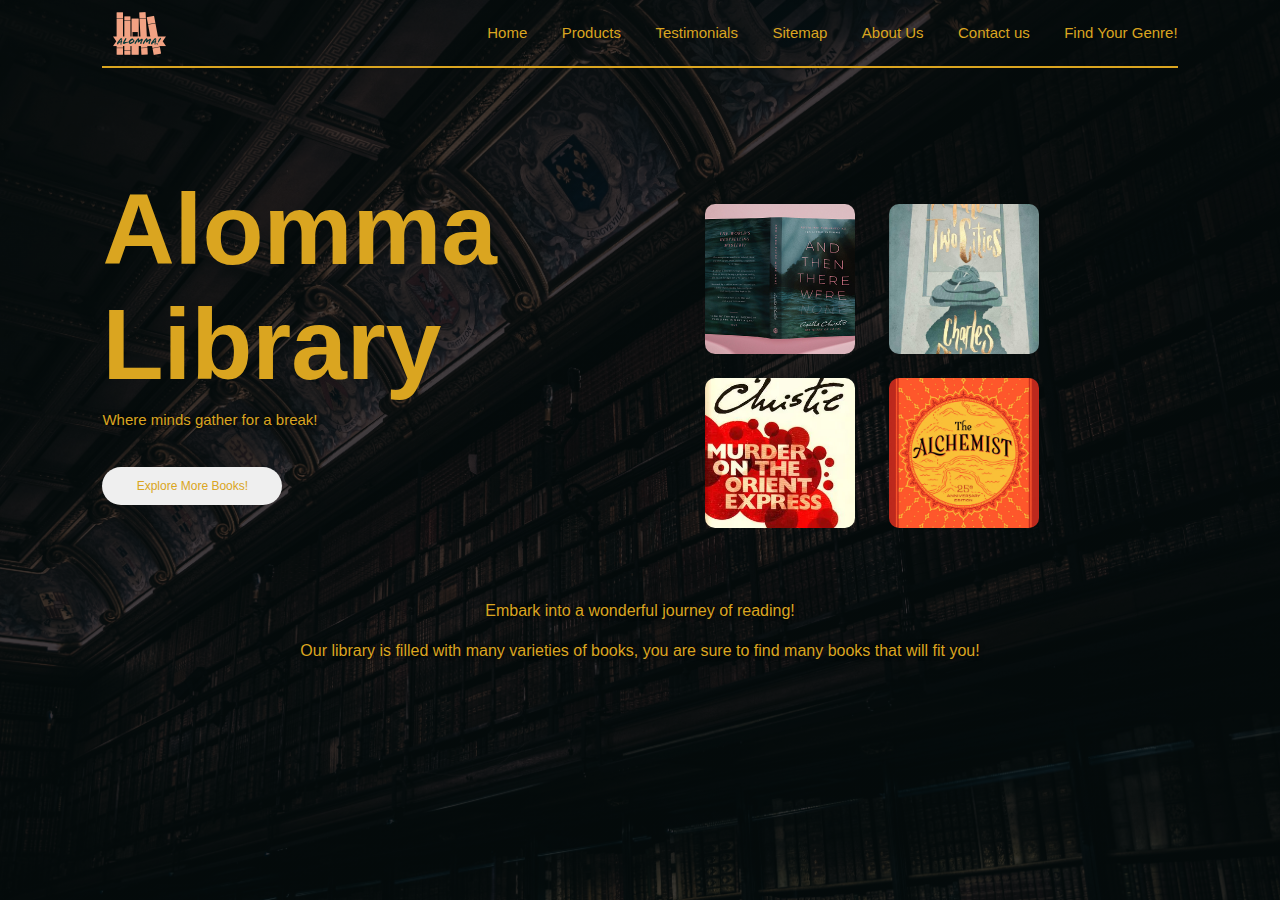
<file: index.html>
<!DOCTYPE html>
<head>
    <title>Library</title>
    <meta name="viewport" content="width=device-width, initial-scale=1.0">
    <link rel="stylesheet" href="style.css">
</head>
<body>
    
    <div class="container" style="background-image:linear-gradient(rgba(0, 0, 0, 0.7), rgba(0,0,0,0.7)), url(images/library.jpg);">
        
        <div class="navbar">
            <img src="images/logo2.png" class="logo">
            <nav>
                <ul class="container-sm md lg xl xxl">
                    <li><a href="index.html">Home</a></li>
                    <li><a href="products.html">Products</a></li>
                    <li><a href="Testimonials 2.html">Testimonials</a></li>
                    <li><a href="SiteMap 2.html">Sitemap</a></li>
                    <li><a href="About-Us2.html">About Us</a></li>
                    <li><a href="Contact-Us2.html">Contact us</a></li>
                    <li><a href="bookRecommendator.html">Find Your Genre!</a></li>
                                    </ul>
                                </nav>
                            </div>
            <div class="row">
                <div class="col">
                    <h1>Alomma Library</h1>
                    <p>Where minds gather for a break!</p>
                    <a href="products.html">
                        <button type="button">Explore More Books!</button>
                    </a>
                </div>
                <div class="col">
                    <div class="card card1"></div>
                    <div class="card card2"></div>
                    <div class="card card3"></div>
                    <div class="card card4"></div>
                </div>
            </div>
        </div>
        <div class="Greetings">
            <p>Embark into a wonderful journey of reading!</p><br>
            <p>Our library is filled with many varieties of books, you are sure to find many books that will fit you!</p>
        </div>
    </body>
</html>
</file>
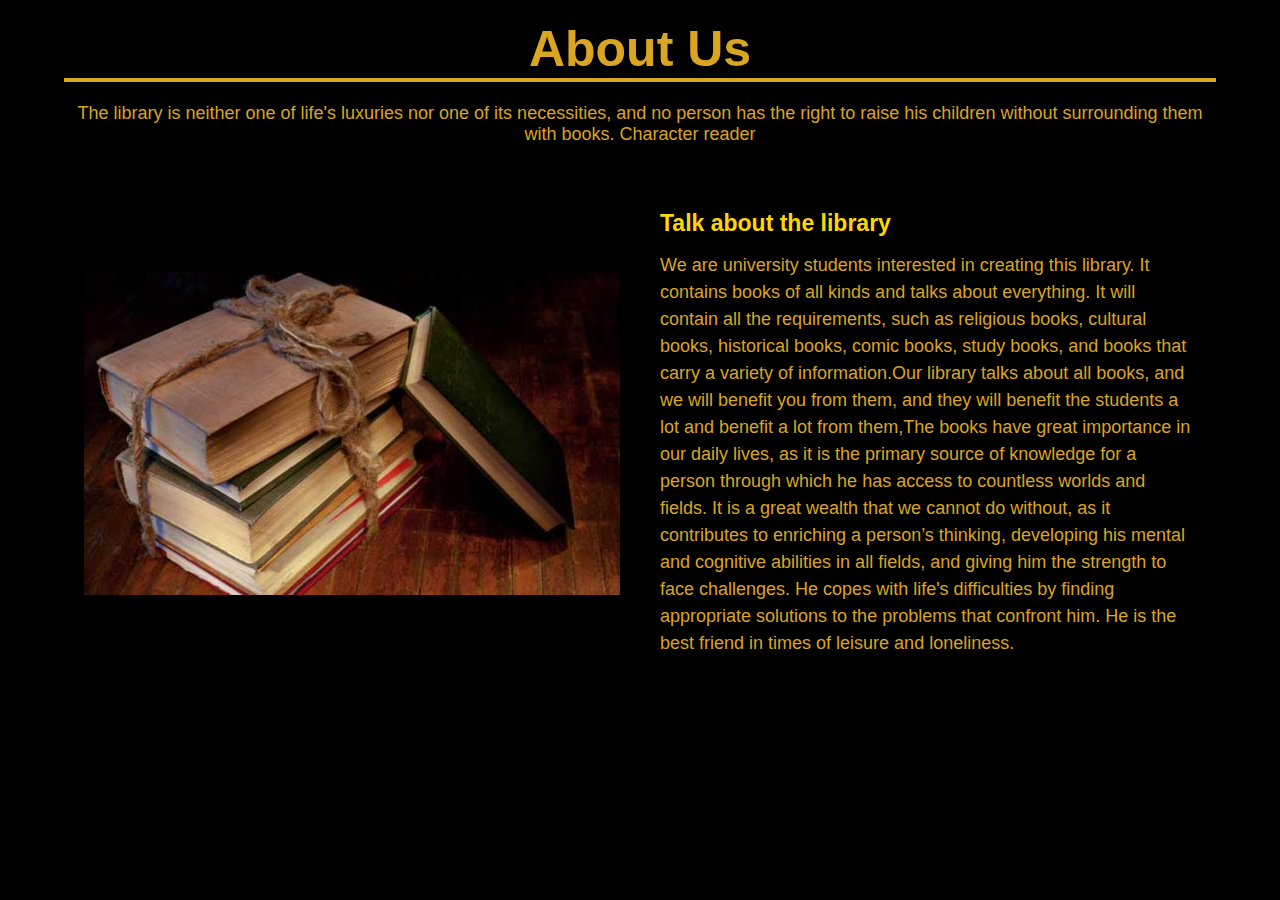
<file: About-Us2.html>
<!DOCTYPE html>
<head>
  <link href="https://cdn.jsdelivr.net/npm/bootstrap@5.3.2/dist/css/bootstrap.min.css" rel="stylesheet" integrity="sha384-T3c6CoIi6uLrA9TneNEoa7RxnatzjcDSCmG1MXxSR1GAsXEV/Dwwykc2MPK8M2HN" crossorigin="anonymous">
    <title>About Us</title>
    <link rel="stylesheet" type="text/css" href="style 1.css">
</head>
<body>
  <div class="heading">
    <h1>About Us</h1>
    <p>The library is neither one of life's luxuries nor one of its necessities, and no person has the right to raise his children without surrounding them with books. Character reader</p>
  </div>  
  <div class="container">
    <section class="about">
        <div class="about-image" >
            <img src="images/unnamed.jpg" class="img-fluid"  class="container-sm md lg xl xxl">
        </div>
        <div class="about-content">
            <h2>Talk about the library</h2>
            <p>We are university students interested in creating this library. It contains books of all kinds and talks about everything. It will contain all the requirements, such as religious books, cultural books, historical books, comic books, study books, and books that carry a variety of information.Our library talks about all books, and we will benefit you from them, and they will benefit the students a lot and benefit a lot from them,The books have great importance in our daily lives, as it is the primary source of knowledge for a person through which he has access to countless worlds and fields. It is a great wealth that we cannot do without, as it contributes to enriching a person’s thinking, developing his mental and cognitive abilities in all fields, and giving him the strength to face challenges. He copes with life's difficulties by finding appropriate solutions to the problems that confront him. He is the best friend in times of leisure and loneliness.

            </p>
           
        </div>
</section>
  </div>
  <script src="https://cdn.jsdelivr.net/npm/bootstrap@5.3.2/dist/js/bootstrap.bundle.min.js" integrity="sha384-C6RzsynM9kWDrMNeT87bh95OGNyZPhcTNXj1NW7RuBCsyN/o0jlpcV8Qyq46cDfL" crossorigin="anonymous"></script>
</body>
</html>
</file>
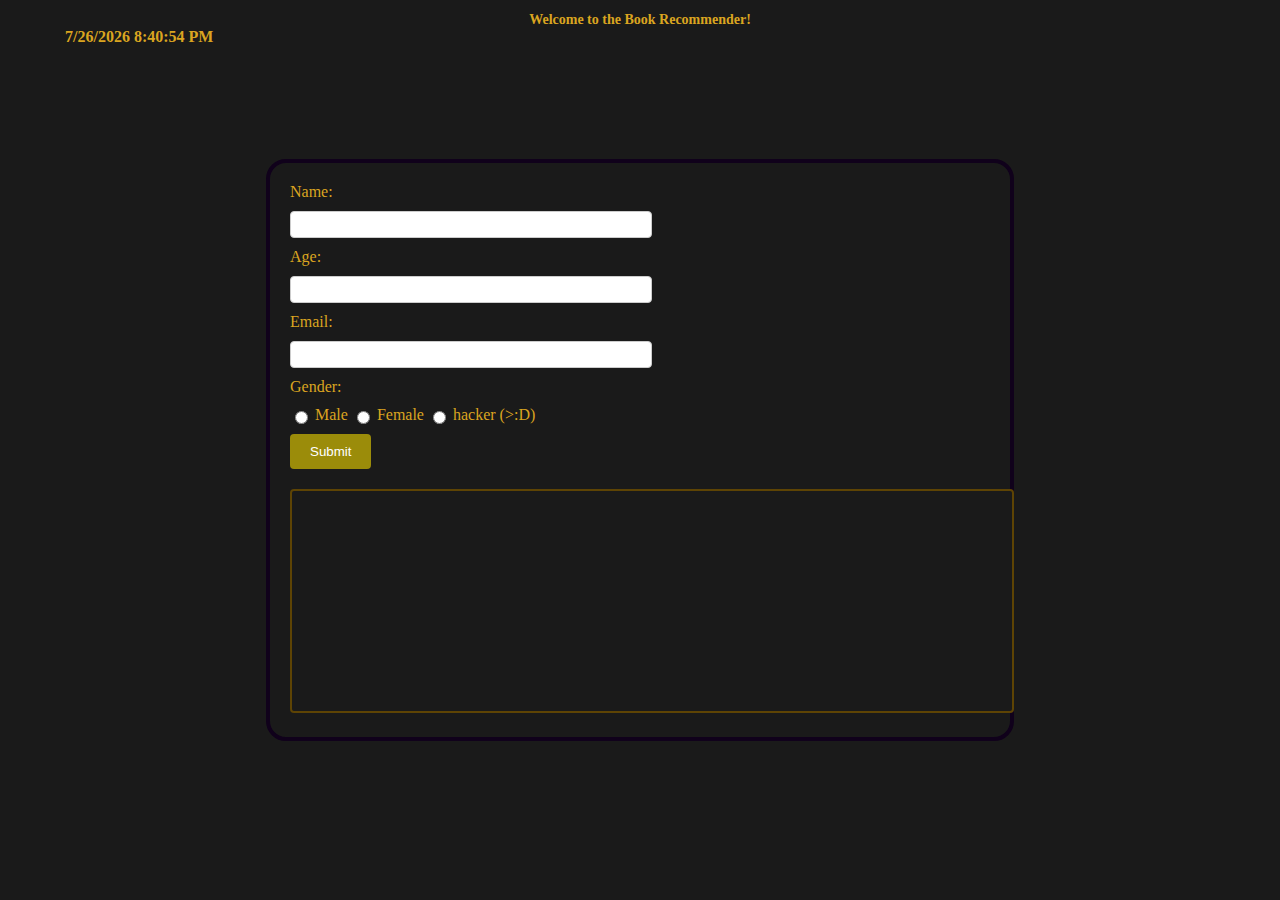
<file: bookRecommendator.html>
<!DOCTYPE html>
<html>
<head>
    <title>Book Recommendation Form</title>
    <meta name="viewport" content="width=device-width, initial-scale=1">
    <link href="https://cdn.jsdelivr.net/npm/bootstrap@5.3.2/dist/css/bootstrap.min.css" rel="stylesheet"
        integrity="sha384-T3c6CoIi6uLrA9TneNEoa7RxnatzjcDSCmG1MXxSR1GAsXEV/Dwwykc2MPK8M2HN" crossorigin="anonymous">
        <script src="https://cdn.jsdelivr.net/npm/bootstrap@5.3.2/dist/js/bootstrap.bundle.min.js"
        integrity="sha384-C6RzsynM9kWDrMNeT87bh95OGNyZPhcTNXj1NW7RuBCsyN/o0jlpcV8Qyq46cDfL"
        crossorigin="anonymous"></script>
    <style>
        body {
            display: flex;
            justify-content: center;
            align-items: center;
            height: 100vh;
            margin: 0;
            background-color: #1A1A1A;
        }
        h2 {
            position: absolute;
            top: 0;
        }

        #form {
            position: relative;
            border: 4px solid #10011b; 
            padding: 20px;
            border-radius: 20px;
            background-color: #1A1A1A;
            max-width: 700px;
            width: 100%;
        }

        label {
            display: inline-block;
            margin-bottom: 10px;
            color: goldenrod;
        }

        input[type="text"],
        input[type="number"],
        input[type="email"] {
            width: 50%;
            margin-bottom: 10px;
            border: 1px solid #ccc;
            border-radius: 4px;
            background-color: #FFFFFF;
            color: #000000;
            padding: 5px;
        }

        input[type="radio"] {
            display: inline-block;
            vertical-align: middle;
            color: #FFFFFF;
        }
       

        input[type="submit"] {
            background-color: #9b8c0a;
            color: white;
            padding: 10px 20px;
            border: none;
            border-radius: 4px;
            cursor: pointer;
        }

        input[type="submit"]:hover {
            background-color: #867a09;
        }

        #output {
            margin-top: 20px;
            color: goldenrod;
            border: 2px solid rgb(94, 68, 4);
            padding: 10px;
            border-radius: 4px;
            width: 100%;
            height: 200px;
            resize: none;
            line-height: 1.5;
            background-color: #1A1A1A;
        }

        #output p {
            margin-bottom: 10px;
        }

        #output span {
            font-weight: bold;
        }

        #nameError,
        #ageError,
        #emailError,
        #genderError {
            display: none;
        }

        #date_time {
            color: goldenrod;
            position: absolute;
            top: 10px;
            left: 10px;
            font-size: 18px;
            font-weight: bold;
        }
        span{
            color: rgb(109, 10, 10);
        }
        @media only screen and (min-width: 320px){
            #date_time {
            font-size: 16px;
            transform: translate(55px,5px);
            
        }
        h2{
            font-size: 14px;
        }
        }
        @media only screen and (min-width: 2560px){
            h2{
                font-size: 36px;
            }
        }
    </style>
</head>
<body>
    <h2 id="date_time"></h2>
   
    <h2 id="welcome" style="color: goldenrod;">Welcome to the Book Recommender!</h2>
    <form id="form">
        <label>Name:</label><br>
        <input type="text" id="name" name="name"><span id="nameError"> &nbsp;This field is required.</span><br>
        <label>Age:</label><br>
        <input type="number" id="age" name="age"><span id="ageError"> &nbsp; This field is required.</span><br>
        <label>Email:</label><br>
        <input type="email" id="email" name="email"><span id="emailError"> &nbsp; This field is required.</span><br>
        <label>Gender:</label><br>
        <input type="radio" id="male" name="gender" value="male">
        <label>Male</label>
        <input type="radio" id="female" name="gender" value="female">
        <label>Female</label>
        <input type="radio" id="hacker" name="gender" value="hacker">
        <label>hacker (>:D)</label>
        <span id="genderError"> &nbsp; This field is required.</span><br>
        <input type="submit" value="Submit" class="btn btn-primary">
        <textarea id="output"></textarea>
    </form>
    <script>
        var d = new Date();
        document.getElementById('date_time').innerHTML = d.toLocaleDateString() + ' ' + d.toLocaleTimeString();
            document.getElementById('form').addEventListener('submit', function(event) {
            event.preventDefault();
            var name = document.getElementById('name').value;
            var age = document.getElementById('age').value;
            var email = document.getElementById('email').value;
            var male = document.getElementById('male').checked;
            var female = document.getElementById('female').checked;
            var hacker = document.getElementById('hacker').checked;
            var gender;

            if (male) {
                gender = 'male';
            } else if (female) {
                gender = 'female';
            }
         else if (hacker) {
                gender = 'hacker >:D';
            }

            var allFieldsFilled = true;

            if (!name) {
                document.getElementById('nameError').style.display = 'inline';
                allFieldsFilled = false;
            } else {
                document.getElementById('nameError').style.display = 'none';
            }

            if (!age) {
                document.getElementById('ageError').style.display = 'inline';
                allFieldsFilled = false;
            } else {
                document.getElementById('ageError').style.display = 'none';
            }

            if (!email) {
                document.getElementById('emailError').style.display = 'inline';
                allFieldsFilled = false;
            } else {
                document.getElementById('emailError').style.display = 'none';
            }

            if (!gender) {
                document.getElementById('genderError').style.display = 'inline';
                allFieldsFilled = false;
            } else {
                document.getElementById('genderError').style.display = 'none';
            }

            if (allFieldsFilled) {
                var book = getBook(age, gender);
                document.getElementById('output').innerHTML = "Name: " + name + "\n" +
                 "Age: " + age + "\n" +
                  "Email: " + email + "\n" +
                   "Gender: " + gender + "\n" +
                    "Recommended Book Genre: " + book;
            }
        });

        function getBook(age,gender) {
            if (gender === 'female') {
                if (age >= 1 && age <= 20) {
                    return 'Fantasy';
                } else if (age > 20 && age <= 30) {
                    return 'Mystery';
                } else if (age > 30 && age <= 100) {
                    return 'Literature';
                }
            } else if (gender === 'male') {
                if (age >= 1 && age <= 20) {
                    return 'Action';
                } else if (age > 20 && age <= 30) {
                    return 'Thriller';
                } else if (age > 30 && age <= 100) {
                    return 'Philosophy';
                }
            }
            else if (gender === 'hacker >:D') {
                if (age >= 1 && age <= 20) {
                    return 'hacker >:D';
                } else if (age > 20 && age <= 30) {
                    return 'hacker >:D';
                } else if (age > 30 && age <= 100) {
                    return 'hacker >:D';
                }
            }
        }
    </script>
</body>
</html>
</file>
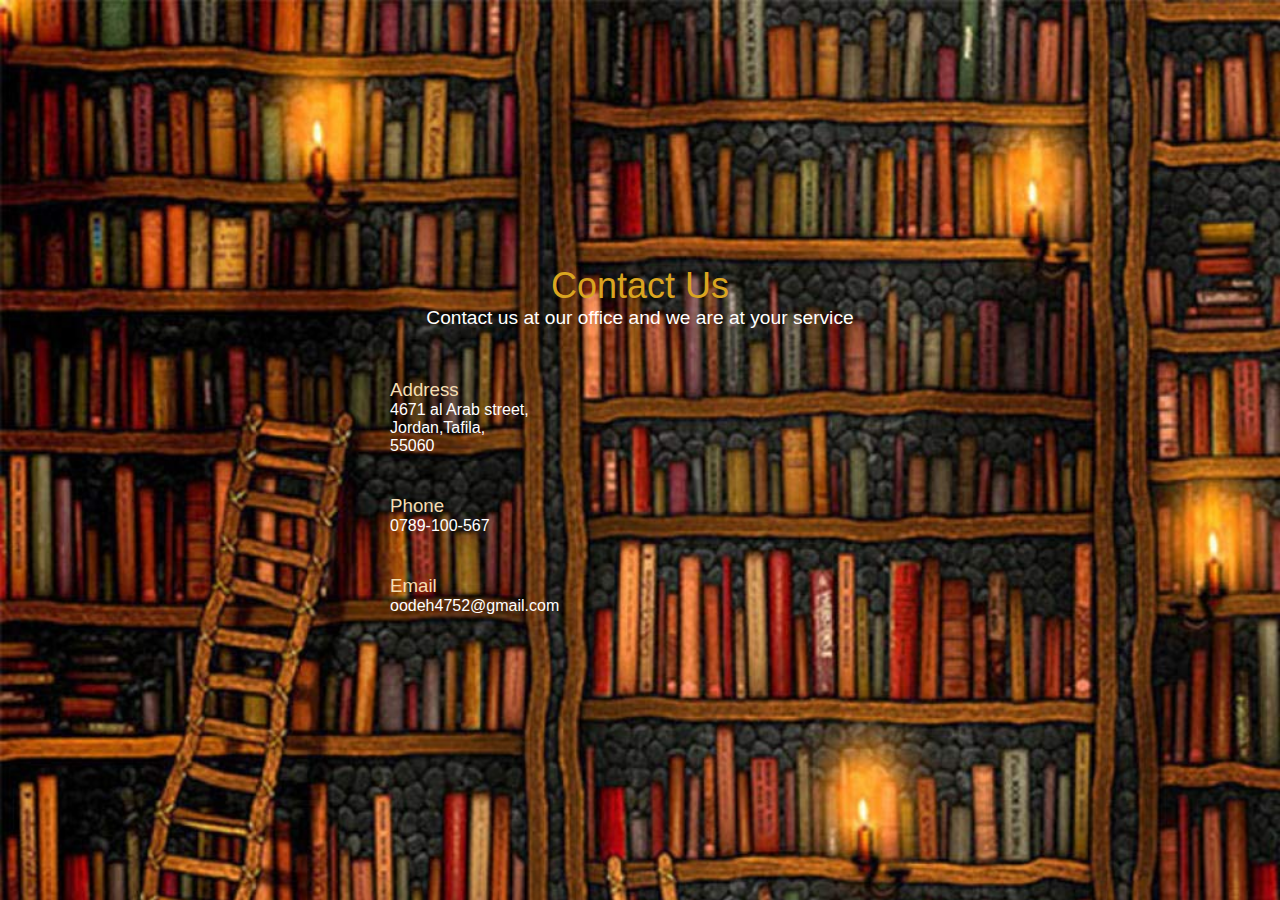
<file: Contact-Us2.html>
<!DOCTYPE html>
<head>
    <link href="https://cdn.jsdelivr.net/npm/bootstrap@5.3.2/dist/css/bootstrap.min.css" rel="stylesheet" integrity="sha384-T3c6CoIi6uLrA9TneNEoa7RxnatzjcDSCmG1MXxSR1GAsXEV/Dwwykc2MPK8M2HN" crossorigin="anonymous">

    <title>Respon sive contact Us Page</title>
    <link rel="stylesheet" type="text/css" href="style 1.css">
</head>
<body class="container-sm md lg xl xxl">
    <section class="contact">
       <div class="content">
        <h2>Contact Us</h2>
        <p>Contact us at our office and we are at your service</p>   
    </div> 
    <div class="cont">
        <div class="contactInfo">
            <div class="box">
            
                <div class="text">
                    <h3>Address</h3>
                    <p>4671 al Arab street,<br> Jordan,Tafila,<br> 55060</p>
                </div>
            </div>
            <div class="box">
            
                <div class="text">
                    <h3>Phone</h3>
                    <p>0789-100-567</p>
                </div>
            </div>
            <div class="box">
                <div class="text">
                    <h3>Email</h3>
                    <p>oodeh4752@gmail.com</p>
                </div>
            </div>
        </div>
    </div>
    </section>
    <script src="https://cdn.jsdelivr.net/npm/bootstrap@5.3.2/dist/js/bootstrap.bundle.min.js" integrity="sha384-C6RzsynM9kWDrMNeT87bh95OGNyZPhcTNXj1NW7RuBCsyN/o0jlpcV8Qyq46cDfL" crossorigin="anonymous"></script>
</body>
</html>
</file>
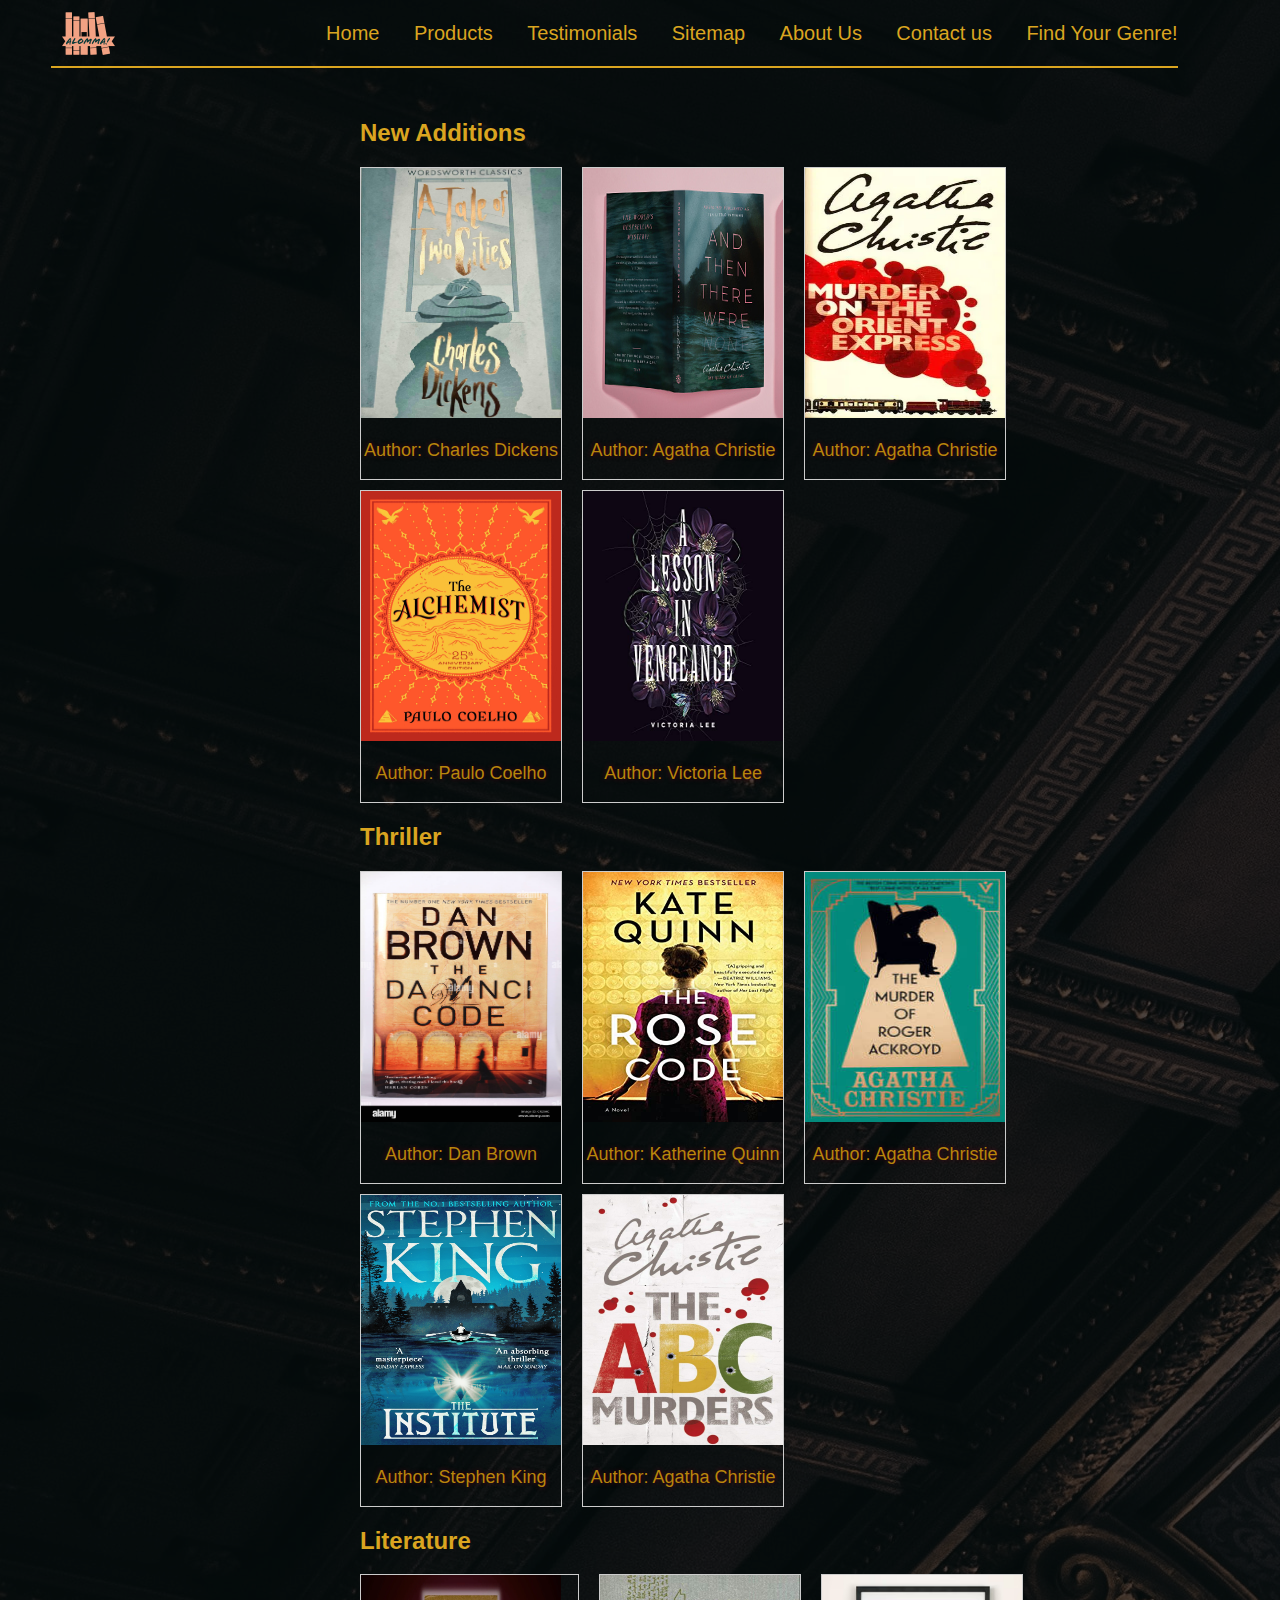
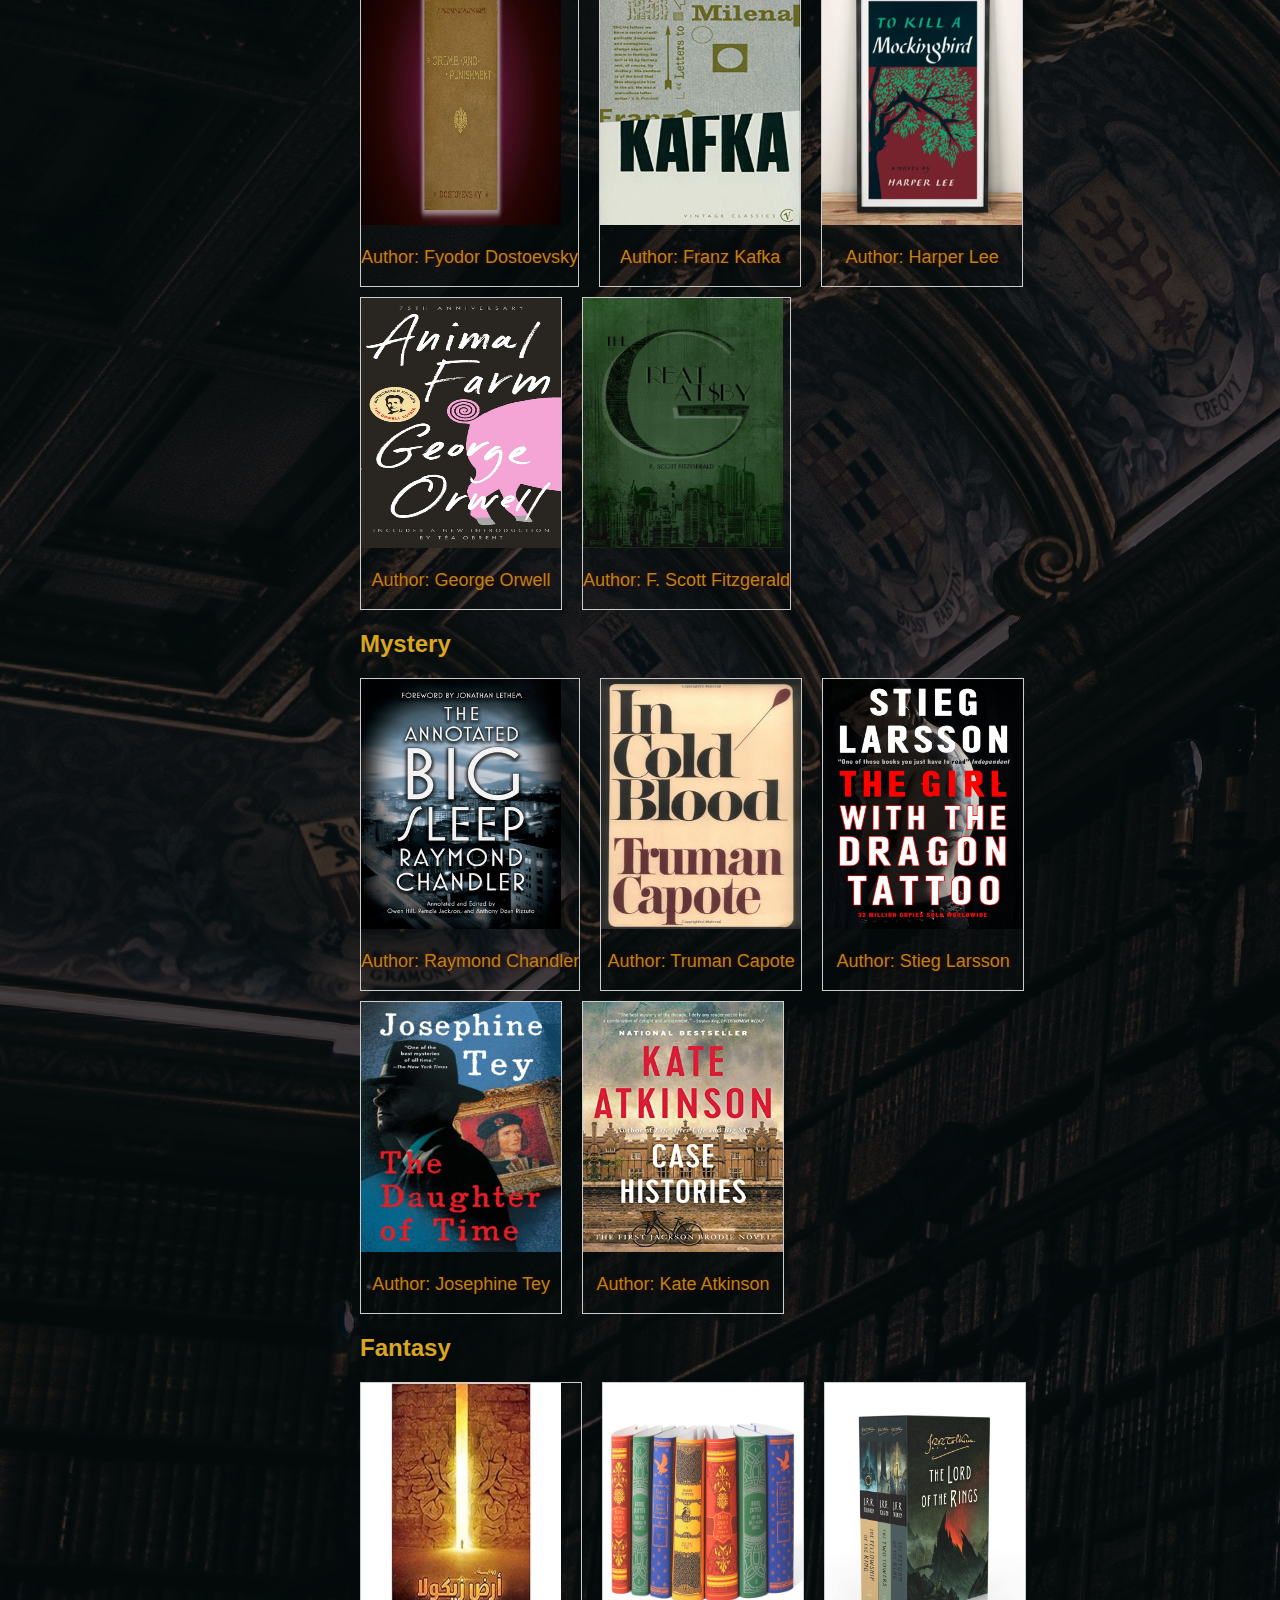
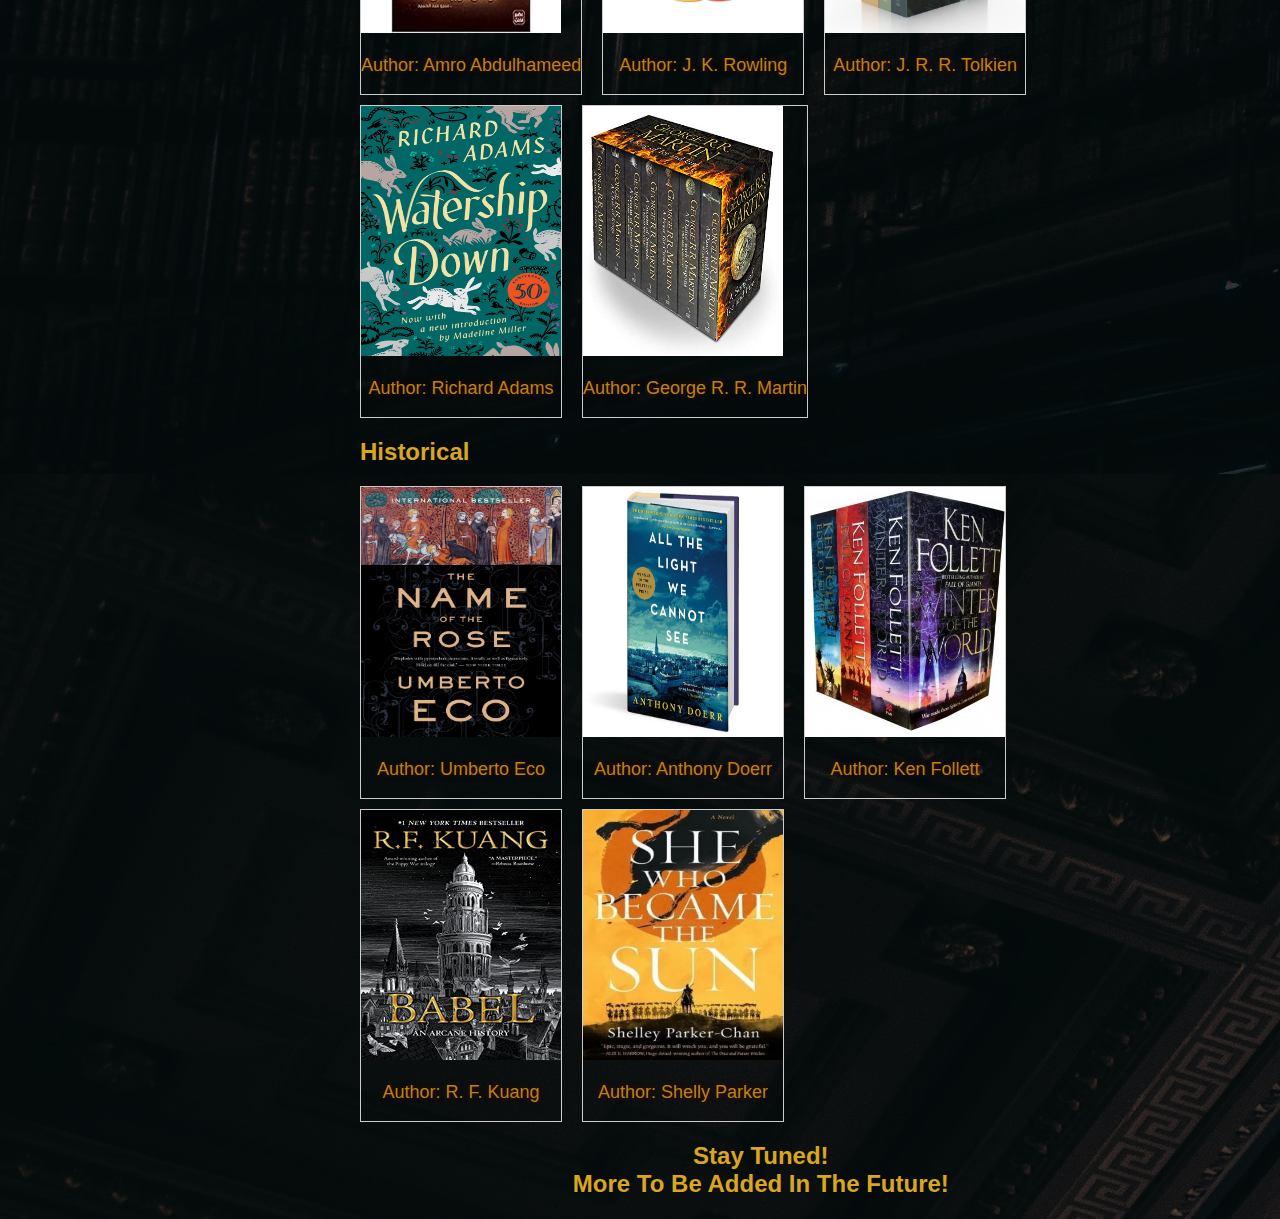
<file: products.html>
<!DOCTYPE html>
<html>
    <head>
        
        <style>
            html{
                scroll-behavior: smooth;
            }
body {margin:0;
    width: 100%;
    height: 100vh;
    padding-left: 4%;
    padding-right: 8%;
    box-sizing: border-box;
    font-family: 'Franklin Gothic Medium', 'Arial Narrow', Arial, sans-serif;
}


.navbar{
    height: 66px;
    display: flex;
    align-items: center;
    border-bottom: 2px solid goldenrod;
}
.logo{
    width: 75px;
    cursor: pointer;
}
nav{
    flex: 1;
    text-align: right;
    padding-bottom: 15px;
    padding-top: 15px;
}
nav ul li{
    list-style: none;
    display: inline-block;
    margin-left: 30px;
}
nav ul li a{
    text-decoration: none;
    color:goldenrod;
    font-size: 20px;
}
.section-body{
    
    padding-top: 30px;
    padding-left: 15px;
}
.section-body h2{
    color: goldenrod;
}

.section-body h4{
    font-size: large;
    color: #4F0016;
}

.section-body ul {
    list-style-type: none;
    width: 200%;
    background-color: #FFDCCE;
    height: auto;
    overflow: auto;
    transform: translateY(45px);
  }
  
  .section-body  li a {
    display: block;
    color:#4F0016;
    padding: 8px 16px;
    text-decoration: none;
    border-radius: 5px;
  }
  .card{
    border: 1px solid #ccc;
    transition: transform 0.5s;
  }
  
  .card:hover {
    border: 1px solid gold;
    transform: translateY(-10px);
  }
  
.gallery{
    
    display: flex;
    flex-direction: row; 
    column-gap: 20px;
    flex-wrap: wrap;
    row-gap: 10px;
}

div.desc {
    text-align: center;
    width: 100%;
 }
 div.desc p{
    font-size: 18px;
    color: darkgoldenrod;
    text-align: center;
    text-shadow: 0 0 5px #4F0016;
 }

 .gallery img{
    height: 250px;
    width:200px;
}

        </style>
        <title>Products</title>
    </head>
    <body style="background-image:linear-gradient(rgba(0, 0, 0, 0.7), rgba(0,0,0,0.7)), url(images/library.jpg);">
        <div class="navbar">
            <img src="images/logo2.png" class="logo">
            <nav>
                <ul class="container-sm md lg xl xxl">
                    <li><a href="index.html">Home</a></li>
                    <li><a href="products.html">Products</a></li>
                    <li><a href="Testimonials 2.html">Testimonials</a></li>
                    <li><a href="SiteMap 2.html">Sitemap</a></li>
                    <li><a href="About-Us2.html">About Us</a></li>
                    <li><a href="Contact-Us2.html">Contact us</a></li>
                    <li><a href="bookRecommendator.html">Find Your Genre!</a></li>
                                    </ul>
                                </nav>
                            </div>
                            <div class="section-body">
                              <div class="gallery-main" style="margin-left:25%;padding:1px 16px;">
                                    <div class="New Additions" id="NewAdditions">
                                        <h2>New Additions</h2>
                                        <div class="gallery">
                                            <div class="card">
                                                    <img src="images/book2.jpg">
                                                <div class="desc">
                                                    <p>Author: Charles Dickens</p>
                                                </div>
                                            </div>

                                            <div class="card">
                                                    <img src="images/book1.jpg">
                                                <div class="desc">
                                                    <p>Author: Agatha Christie</p>
                                                </div>
                                            </div>

                                            <div class="card">
                                                    <img src="images/book3.jpg">
                                                <div class="desc">
                                                    <p>Author: Agatha Christie</p>
                                                </div>
                                            </div>

                                            <div class="card">
                                                    <img src="images/book4.jpg">
                                                <div class="desc">
                                                    <P>Author: Paulo Coelho</P>
                                                </div>
                                            </div>

                                            <div class="card">
                                                    <img src="images/book5.jpg">
                                                <div class="desc">
                                                    <p>Author: Victoria Lee</p>
                                                </div>
                                            </div>

                                        </div>
                                    </div>
                                        <div class="Thriller" id="Thriller">
                                            <h2>Thriller</h2>
                        
                                            <div class="gallery">
                                                <div class="card">

                                                        <img src="images/thriller1.jpg">

                                                    <div class="desc">
                                                        <p>Author: Dan Brown</p>
                                                    </div>
                                                </div>

                                                <div class="card">
                                                    <img src="images/thriller2.jpg">
                                                <div class="desc">
                                                    <p>Author: Katherine Quinn</p>
                                                </div>
                                            </div>
                                              <div class="card">
                                                    <img src="images/thriller3.jpg">
                                                <div class="desc">
                                                    <p>Author: Agatha Christie</p>
                                                </div>
                                            </div>
                        
                                            <div class="card">
                                                    <img src="images/thriller4.jpg">
                                                <div class="desc">
                                                    <p>Author: Stephen King</p>
                                                </div>
                                            </div>
                        
                                            <div class="card">
                                                    <img src="images/thriller5.jpg">
                                                <div class="desc">
                                                    <p>Author: Agatha Christie</p>
                                                </div>
                                            </div>
                                        </div>
                                         <div class="Literature col-md-3" id="Literature">
                                        <h2>Literature</h2>
                                       
                                            <div class="gallery">
                                                <div class="card">

                                                        <img src="images/lit1.webp">

                                                    <div class="desc">
                                                        <p>Author: Fyodor Dostoevsky</p>
                                                    </div>
                                                </div>

                                                <div class="card">
                                                    <img src="images/lit2.jpg">
                                                <div class="desc">
                                                    <p>Author:  Franz Kafka</p>
                                                </div>
                                            </div>
                                              <div class="card">
                                                    <img src="images/lit3.jpg">
                                                <div class="desc">
                                                    <p>Author: Harper Lee</p>
                                                </div>
                                            </div>
                        
                                            <div class="card">
                                                    <img src="images/lit4.jpg">
                                                <div class="desc">
                                                    <p>Author:  George Orwell</p>
                                                </div>
                                            </div>
                        
                                            <div class="card">
                                                    <img src="images/lit5.jpg">
                                                <div class="desc">
                                                    <p>Author: F. Scott Fitzgerald</p>
                                                </div>
                                            </div>
                                          </div>
                                        </div>
                                    <div class="Mystery" id="Mystery">
                                        <h2>Mystery</h2>
                                            <div class="gallery">
                                                <div class="card">

                                                        <img src="images/mystery1.jpg">

                                                    <div class="desc">
                                                        <p>Author: Raymond Chandler</p>
                                                    </div>
                                                </div>
                                                <div class="card">
                                                    <img src="images/mystery2.jpg">
                                                <div class="desc">
                                                    <p>Author: Truman Capote</p>
                                                </div>
                                            </div>
                                              <div class="card">
                                                    <img src="images/mystery3.jpg">
                                                <div class="desc">
                                                    <p>Author: Stieg Larsson</p>
                                                </div>
                                            </div>
                        
                                            <div class="card">
                                                    <img src="images/mystery4.jpg">
                                                <div class="desc">
                                                    <p>Author: Josephine Tey</p>
                                                </div>
                                            </div>
                                            <div class="card">
                                                    <img src="images/mystery5.jpg">
                                                <div class="desc">
                                                    <p>Author: Kate Atkinson</p>
                                                </div>
                                            </div>
                                        </div>
                                    </div>
                                    <div class="Fantasy" id="Fantasy">
                                        <h2>Fantasy</h2>
                                            <div class="gallery">
                                                <div class="card">

                                                        <img src="images/fantasy1.jpg">

                                                    <div class="desc">
                                                        
                                                        <p>Author: Amro Abdulhameed</p>
                                                    </div>
                                                </div>
                                                <div class="card">
                                                    <img src="images/fantasy2.jpg">
                                                <div class="desc">
                                                    <p>Author: J. K. Rowling</p>
                                                </div>
                                            </div>
                                              <div class="card">
                                                    <img src="images/fantasy3.jpg">
                                                <div class="desc">
                                                    <p>Author: J. R. R. Tolkien</p>
                                                </div>
                                            </div>
                                            <div class="card">
                                                    <img src="images/fantasy4.jpg">
                                                <div class="desc">
                                                    <p>Author: Richard Adams</p>
                                                </div>
                                            </div>
                        
                                            <div class="card">
                                                    <img src="images/fantasy5.jpg">
                                                <div class="desc">
                                                    <p>Author: George R. R. Martin</p>
                                                </div>
                                            </div>
                                        </div>
                                    </div> 
                                    <div class="Historical" id="Historical">
                                        <h2>Historical</h2>   
                                            <div class="gallery">
                                                <div class="card">

                                                        <img src="images/historical1.jpg">

                                                    <div class="desc">
                                                        <p>Author: Umberto Eco</p>
                                                    </div>
                                                </div>
                                                <div class="card">
                                                    <img src="images/historical2.jpg">
                                                <div class="desc">
                                                    <p>Author: Anthony Doerr</p>
                                                </div>
                                            </div>
                                              <div class="card">
                                                    <img src="images/historical3.jpg">
                                                <div class="desc">
                                                    <p>Author: Ken Follett</p>
                                                </div>
                                            </div>
                        
                                            <div class="card">
                                                    <img src="images/historical4.jpg">
                                                <div class="desc">
                                                    <p>Author: R. F. Kuang</p>
                                                </div>
                                            </div>
                                            <div class="card">
                                                    <img src="images/Historical5.jpg">
                                                <div class="desc">
                                                    <p>Author: Shelly Parker</p>
                                                </div>
                                            </div>
                                        </div>
                                    </div>  
                                    <h2 style="text-align: center;">Stay Tuned!<br>More To Be Added In The Future!</h2>   
                            </div>
                              </div>
                            </div>
                            
                        </body>
                    </html>
</file>
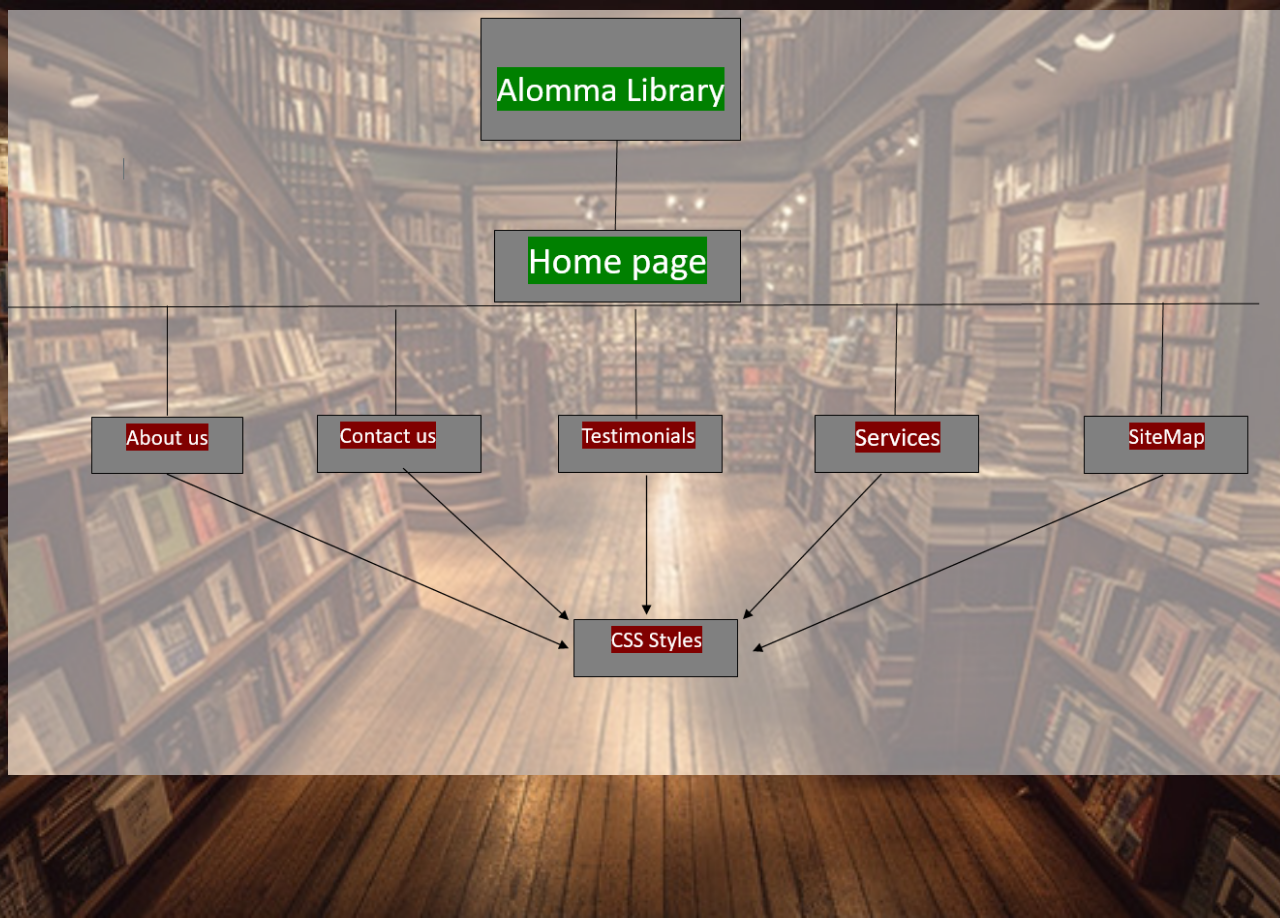
<file: SiteMap 2.html>
<!DOCTYPE html>
<html lang="en">
<head>
    <meta name="viewport" content="width=device-width, initial-scale=1">
    <link href="https://cdn.jsdelivr.net/npm/bootstrap@5.3.2/dist/css/bootstrap.min.css" rel="stylesheet" integrity="sha384-T3c6CoIi6uLrA9TneNEoa7RxnatzjcDSCmG1MXxSR1GAsXEV/Dwwykc2MPK8M2HN" crossorigin="anonymous">
    <title>Sitemap</title>
    <style>
        img{
            width: 100%;
            height: 100%;
            display: block;
            margin: 10px auto 112px;
        }
    </style>
</head>
<body class="img-fluid" style="background-image:url(images/Back.jpg); background-repeat: no-repeat;  background-position: center; background-size: cover; width: 100%; height: 100vh; box-sizing: border-box; ">
   
  <div class="img-fluid" class="container-sm md lg xl xxl">
    <img src="images/SiteMapImg.png" >
  </div>
     
  
    
    <script src="https://cdn.jsdelivr.net/npm/bootstrap@5.3.2/dist/js/bootstrap.bundle.min.js" integrity="sha384-C6RzsynM9kWDrMNeT87bh95OGNyZPhcTNXj1NW7RuBCsyN/o0jlpcV8Qyq46cDfL" crossorigin="anonymous"></script>
</body>
</html>
</file>
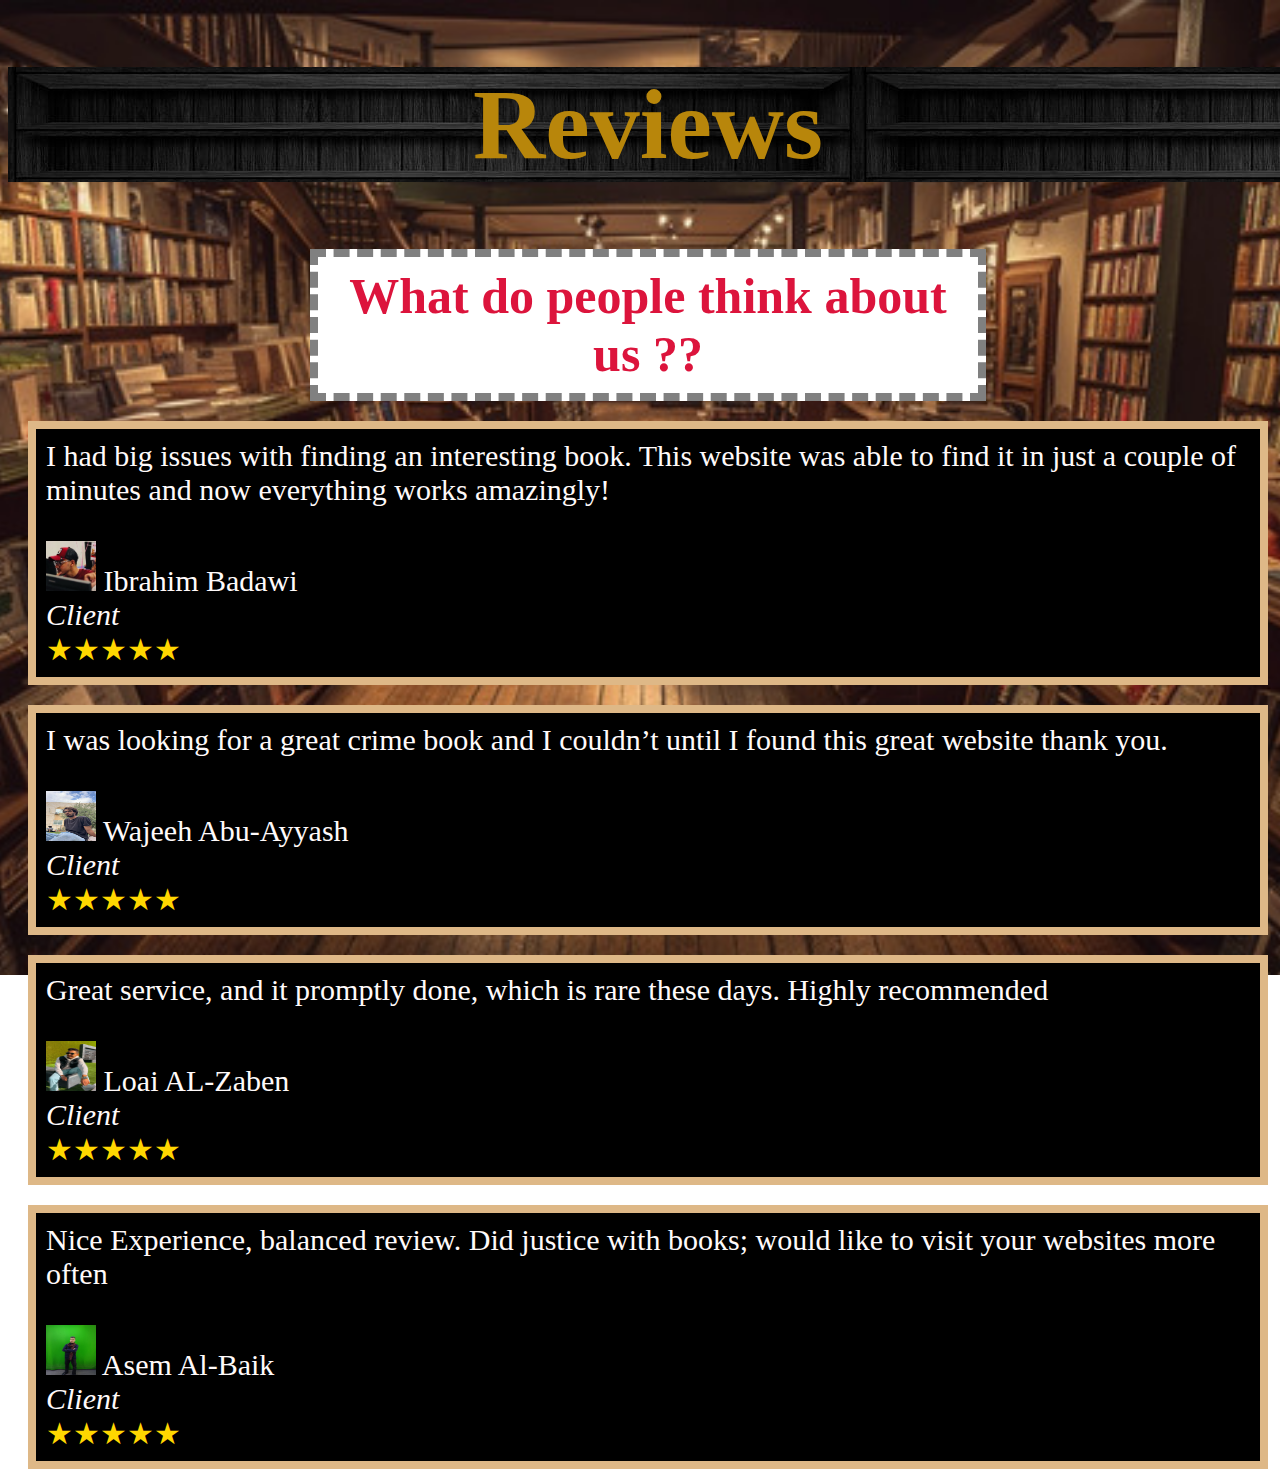
<file: Testimonials 2.html>
<!DOCTYPE html>
<html lang="en">
<head>
    <link href="https://cdn.jsdelivr.net/npm/bootstrap@5.3.2/dist/css/bootstrap.min.css" rel="stylesheet" integrity="sha384-T3c6CoIi6uLrA9TneNEoa7RxnatzjcDSCmG1MXxSR1GAsXEV/Dwwykc2MPK8M2HN" crossorigin="anonymous">
    <title>Testimonials</title>
    <style>
        body {
            background-image: url(images/Back.jpg);
            background-repeat: no-repeat;
            background-position: center;
            background-size: cover;
            width: 100%;
            height: 100vh;
            box-sizing: border-box;
        }

        header {
            background-image: url(images/BG4.jpg);
            color: darkgoldenrod;
            font-size: 50px;
            position: relative;
            text-align: center;
        }

        p {
            border: 8px solid burlywood;
            padding: 10px;
            margin: 20px;
            background-color: black;
            color: snow;
            font-size: 30px;
        }

        .S {
            color: gold;
        }

        #Para {
            text-align: center;
            border: 8px gray dashed;
            background-color: white;
            color: black;
            width: 50%; /* Adjust the width as needed */
            font-size: 50px;
            margin: 0 auto; /* This centers the element horizontally */
            margin-bottom: 20px; /* Added space below the heading */
        }
    </style>
</head>
<body>
    <header class="container"><h1>Reviews</h1></header>
    <div>
        <p id="Para" class="container"> <strong style="color: crimson;"> What do people think about us ?? </strong></p>
    </div>
    <div class="container">
        <div class="row">
            <div class="col-lg-6">
                <p>I had big issues with finding an interesting book. This website was able to find it in just a couple of minutes and now everything works amazingly! <br> <br> <img src="images/Ibrahim.jpeg" alt="Ibrahim.jpg" width="50" height="50"> Ibrahim Badawi<br><em style="left: 200px;">Client</em> <br> <h class="S">★★★★★</h> </p>
            </div>
            <div class="col-lg-6">
                <p>I was looking for a great crime book and I couldn’t until I found this great website thank you.<br><br><img src="images/Wajeeh.jpeg" alt="Wajeeh.jpg" width="50" height="50"> Wajeeh Abu-Ayyash<br><em>Client</em> <br> <h class="S">★★★★★</h></p>
            </div>
            <div class="col-lg-6">
                <p>Great service, and it promptly done, which is rare these days. Highly recommended <br> <br><img src="images/Loai.jpeg" alt="Loai.jpg" width="50" height="50"> Loai AL-Zaben <br><em>Client</em> <br> <h class="S">★★★★★</h> </p>
            </div>
            <div class="col-lg-6">
                <p>Nice Experience, balanced review. Did justice with books; would like to visit your websites more often <br> <br> <img src="images/Asem.jpeg" alt="" height="50" width="50"> Asem Al-Baik <br><em>Client</em> <br> <h class="S">★★★★★</h></p>
            </div>
        </div>
    </div>
    <script src="https://cdn.jsdelivr.net/npm/bootstrap@5.3.2/dist/js/bootstrap.bundle.min.js" integrity="sha384-C6RzsynM9kWDrMNeT87bh95OGNyZPhcTNXj1NW7RuBCsyN/o0jlpcV8Qyq46cDfL" crossorigin="anonymous"></script>
</body>
</html>
</file>
<file: style.css>
*{
    margin: 0;
    padding: 0;
    font-family: 'Franklin Gothic Medium', 'Arial Narrow', Arial, sans-serif;
}
.container{
    width: 100%;
    height: 100vh;
    background-position: center;
    background-size: cover;
    padding-left: 8%;
    padding-right: 8%;
    box-sizing: border-box;
    position: relative;
}
.logo{
    width: 75px;
    cursor: pointer;
}
.navbar{
    height: 66px;
    display: flex;
    align-items: center;
    border-bottom: 2px solid goldenrod;
}

nav{
    flex: 1;
    text-align: right;
    padding-bottom: 15px;
    padding-top: 15px;
}
nav ul li{
    list-style: none;
    display: inline-block;
    margin-left: 30px;
}
nav ul li a{
    text-decoration: none;
    color:goldenrod;
    font-size: 20px;
}
.row{
    display: flex;
    height: 60%;
    align-items: center;
}

.col{
    flex-basis: 50%;
    
}
h1{
    color: goldenrod;
    font-size: 100px;  
}
p{
    color: goldenrod;
    font-size: 15px;
    line-height: 1;
    padding-top: 10px;
    padding-bottom: 10px;
    text-shadow: 0 0 5px black;
}
button{
    width: 180px;
    color: goldenrod;
    font-size: 12px;
    padding: 12px 0;
    border: 0;
    border-radius: 20px;
    outline: none;
    margin-top: 30px;
    transition: transform 0.5s;
}
button:hover{
    background-color: bisque;
    transform: translateY(-10px);
}

.card{
    width: 240px;
    height: 230px;
    display: inline-block;
    border-radius: 10px;
    padding: 15px 25px;
    box-sizing: border-box;
    cursor: pointer;
    margin: 10px 15px;
    background-position: center;
    background-size: cover;
    transition: transform 0.5s;
}

.card1{
    background-image: url(images/book1.jpg);
}
.card2{
    background-image: url(images/book2.jpg);
}
.card3{
    background-image: url(images/book3.jpg);
}
.card4{
    background-image: url(images/book4.jpg);
}

.card:hover{
    transform: translateY(-10px);
}
.Greetings {
    position: absolute;
    left: 50%;
    top: 70%; 
    transform: translate(-50%, -50%);
    width: 100%;
}

.Greetings p {
    font-size: 28px;
    line-height: 1.5px;
    text-align: center;
}
@media only screen and (max-width: 768px) {
    .container{
    width: 100%;
    height: 100vh;
    background-position: center;
    background-size: cover;
    padding-left: 8%;
    padding-right: 8%;
    box-sizing: border-box;
    position: relative;
}

        .card{
            width: 100%;
            height: auto;
            margin: 10px 0;
        }

        .Greetings {
            position: static;
            transform: none;
            width: auto;
            margin-top: 30px;
        }

        .Greetings p {
            font-size: 20px;
            line-height: 1.2;
            text-align: center;
        }

        .row{
            display: block;
            height: auto;
        }

        .col{
            flex-basis: auto;
            display: block;
            margin-bottom: 20px;
        }
    
    .card {
        width: 100px;
        height: 100px;
        display: inline-block;
        border-radius: 10px;
        padding: 15px 25px;
        box-sizing: border-box;
        cursor: pointer;
        margin: 10px 15px;
        background-position: center;
        background-size: cover;
        transition: transform 0.5s;
        position: relative;
        right: -50px;
        bottom: -30px;
    }
    .Greetings {
    position: absolute;
    left: 50%;
    top: 70%; 
    transform: translate(-50%, -50%);
    width: 100%;
}

.Greetings p {
    font-size: 16px;
    line-height: 1.5px;
    text-align: center;
}
}
@media only screen and (min-width: 1024px){
    .card {
        width: 150px;
        height: 150px;
        display: inline-block;
        border-radius: 10px;
        padding: 15px 25px;
        box-sizing: border-box;
        cursor: pointer;
        margin: 10px 15px;
        background-position: center;
        background-size: cover;
        transition: transform 0.5s;
        position: relative;
        right: -50px;
        bottom: -30px;
    }
    .Greetings p {
    font-size: 16px;
    line-height: 1.5px;
    text-align: center;
}
nav ul li a{
    font-size: 15px;
}
}
@media only screen and (max-width: 425px){
    .Greetings p {
    font-size: 10px;
    line-height: 1.5px;
    text-align: center;
    transform: translateY(320%);
}
}
</file>
<file: style 1.css>
.contact{
    position: relative;
    min-height: 100vh;
    padding: 50px 100px;
    display: flex;
    justify-content: center;
    align-items: center;
    flex-direction: column;
    background: url(/images/bg2.jpg);
    background-size: cover;}
.contact .content
{
    max-width: 800px;
    text-align: center;}
.contact .content h2
{
    font-size: 36px;
    font-weight: 500;
color: goldenrod;}
.contact .content  p
{
    font-weight:200;
    color: white;
    font-size:larger;}
.cont{
    width: 100%;
    display: flex;
    justify-content: center;
    align-items: center;
    margin-top: 30px;}
.cont .contactInfo{
width: 50%;
display: flex;
flex-direction: column;}
.cont .contactInfo .box{
    position:relative;
    padding: 20px 0;
    display:flex;
    color: wheat;}
.cont .contactInfo .box .text {
display: flex;
margin-left: 20px;
font-size: 16px;
color:white;
flex-direction: column;
font-weight: 300;}
.cont .contactInfo .box .text h3{
font-weight: 500;
color: wheat;}
.contactForm{
    width: 40%;
    padding: 40px;
    background:beige;}
.contactForm h2{
    font-size: 30px;
    color: black;
    font-weight: 500;}

    /*about us page:*/
*{
    margin: 0px;
    padding: 0px;
    box-sizing: border-box;
    font-family: 'Roboto', sans-serif;}
body{
    background-color:black;}
.heading{
    width: 90%;
    display: flex;
    justify-content: center;
    flex-direction: column;
    text-align: center;
    margin: 20px auto;}
.heading h1{
    font-size: 50px;
    color: goldenrod;
    margin-bottom: 25px;
    position: relative;}
.heading h1::after{
    content: "";
    position: absolute;
    width: 100%;
    height: 4px;
    display: block;
    margin: 0 auto;
    background-color:goldenrod;}
.heading p{
    font-size: 18px;
    color: goldenrod;
    margin-bottom: 35px;}
.container{
    width: 90%;
    margin: 0 auto;
    padding: 10px 20px ;}
.about{
    display: flex;
    justify-content: space-between;
    align-items: center;
    flex-wrap: wrap;}
.about-image{
    flex: 1;
    margin-right: 40px;
    overflow: hidden;}
.about-image img{
    max-width: 100%;
    height: auto;
    display: block;
    transition: 0.5s ease;}
.about-content{
    flex: 1;}
.about-content h2{
    font-size: 23px;
    margin-bottom: 15px;
    color: gold;}
.about-content p{
font-size: 18px;
line-height: 1.5;
color:goldenrod;}
</file>
